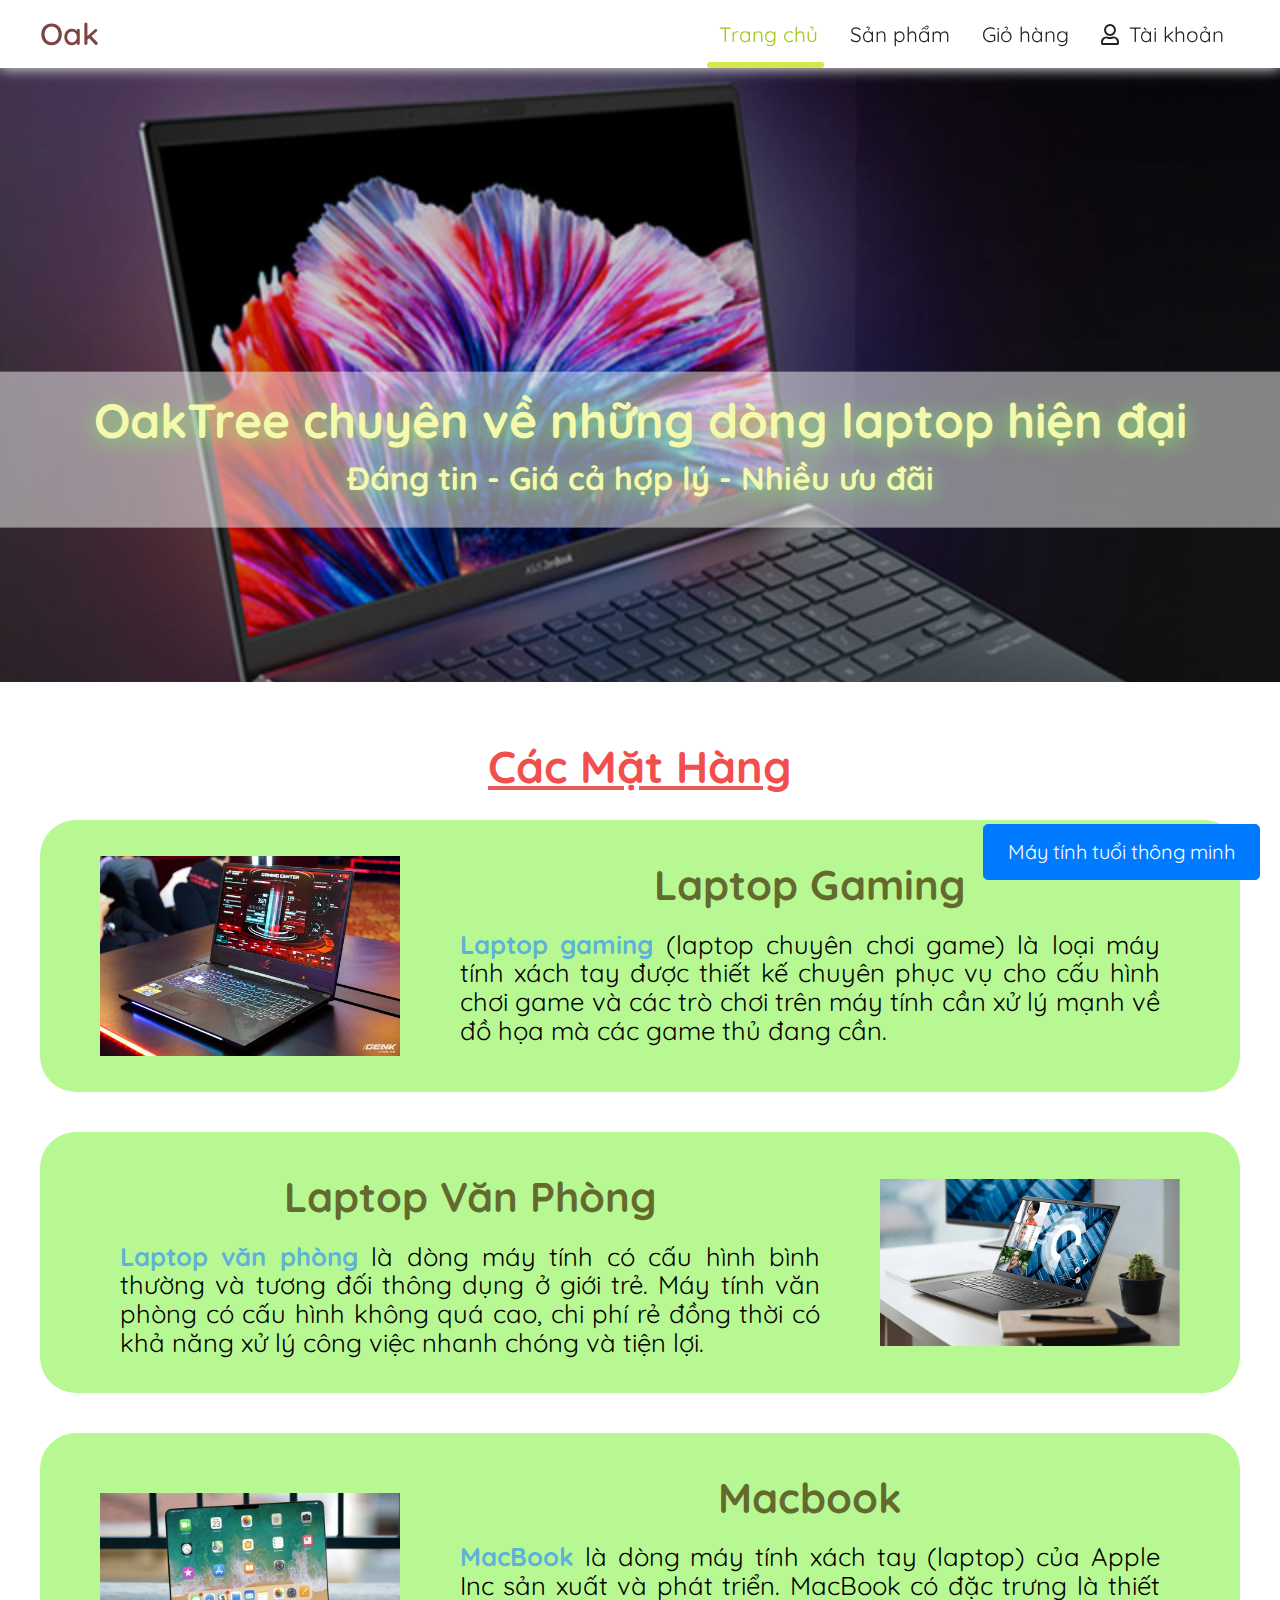
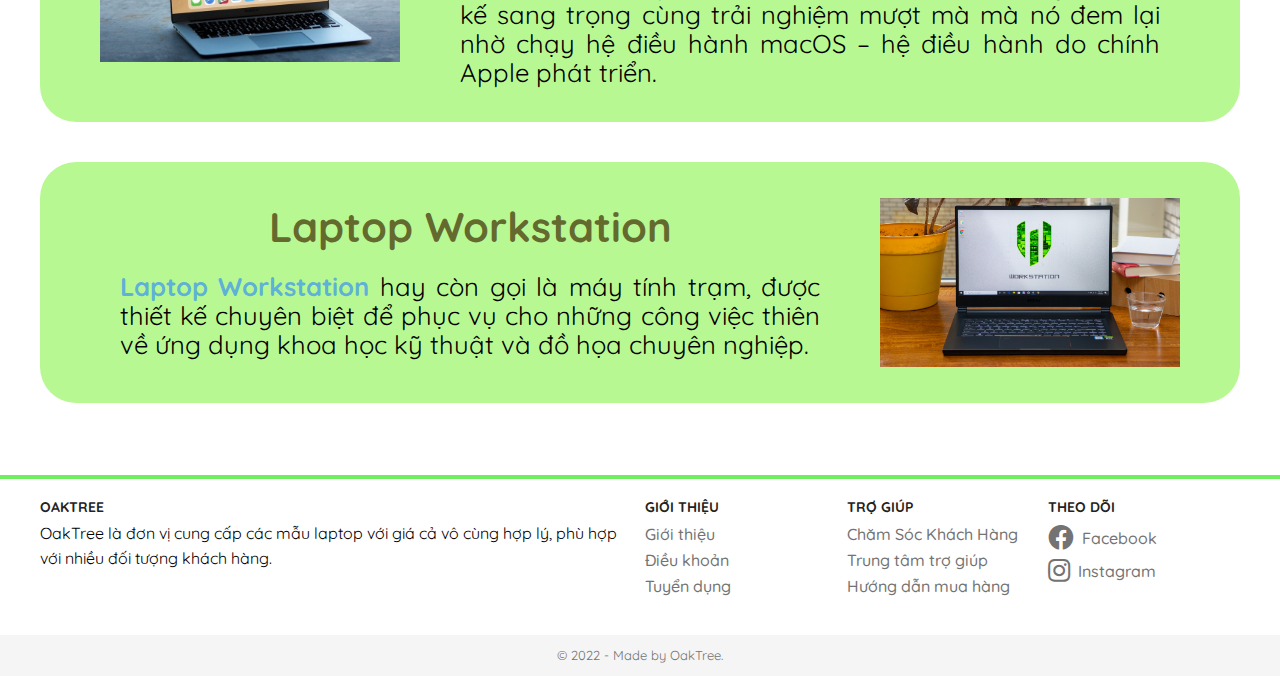
<file: index.html>
<!DOCTYPE html>
<html lang="en">

<head>
    <meta charset="UTF-8">
    <meta http-equiv="X-UA-Compatible" content="IE=edge">
    <meta http-equiv="Content-Type" content="text/html;charset=UTF-8">
    <meta name="viewport" content="width=device-width, initial-scale=1.0">
    <link rel="preconnect" href="https://fonts.googleapis.com">
    <link rel="preconnect" href="https://fonts.gstatic.com" crossorigin>
    <link href=" https://fonts.googleapis.com/css2?family=Quicksand:wght@300;400;500&display=swap" rel="stylesheet">
    <link rel="stylesheet" href="./core/font/fontawesome-free-5.15.4-web/css/all.min.css">
    <link rel="shortcut icon" href="./core/img/ShortCut_Icon.png">
    <!-- CSS Base -->
    <link rel="stylesheet" href="./core/css/Base.css"> <!-- CSS Base -->
    <link rel="stylesheet" href="./core/css/Grid.css"> <!-- Grid System -->
    <link rel="stylesheet" href="./core/css/Header.css">
    <link rel="stylesheet" href="./core/css/Introduce.css">
    <link rel="stylesheet" href="./core/css/Product.css">
    <link rel="stylesheet" href="./core/css/Cart.css">
    <link rel="stylesheet" href="./core/css/Responsive.css">
    <link rel="stylesheet" href="./core/css/LoginRegister.css">
    <link rel="stylesheet" href="./core/css/Footer.css">
    <link rel="stylesheet" href="./core/css/Toast.css">
    <link rel="stylesheet" href="./core/css/DetailProduct.css">

    <script src="./core/scripts/LocalStorage.js"></script> <!-- Tạo LocalStorage cho Web -->
    <title>OakTree</title>

    <style>
        .fixed-button {
            position: fixed;
            bottom: 20px;
            right: 20px;
            z-index: 1000;

            /* Thiết lập các thuộc tính CSS tương ứng */
            display: inline-block;
            font-weight: 400;
            text-align: center;
            white-space: nowrap;
            vertical-align: middle;
            user-select: none;
            border: 1px solid transparent;
            padding: 0.5rem 1rem;
            font-size: 1rem;
            line-height: 1.5;
            border-radius: 0.25rem;
            transition: color 0.15s ease-in-out, background-color 0.15s ease-in-out, border-color 0.15s ease-in-out, box-shadow 0.15s ease-in-out;

            /* Màu chữ và nền */
            color: #fff;
            background-color: #007bff;
            border-color: #007bff;

            padding: 0.75rem 1.5rem;
            font-size: 1.25rem;
            line-height: 1.5;
            border-radius: 0.3rem;

            color: #fff;
            background-color: #007bff;
            border-color: #007bff;
        }

        .fixed-button:hover {
            color: #fff;
            background-color: #0056b3;
            border-color: #0056b3;
        }
    </style>
</head>

<body>
    <a href="maytinh.html" target="_blank">
        <button class="btn btn-lg btn-primary fixed-button">Máy tính tuổi thông minh</button>
    </a>
    <div class="main_body">
        <!-- toast message  -->
        <div id="toast"></div>

        <!-- Phần Header -->
        <div class="header js-OpenHeaderForMobile">
            <div class="grid wide">
                <div class="header-content">
                    <div class="header-logo">
                        <a href="#" class="header-logo--link">Oak</a>
                    </div>
                    <div class="header-navbar--list">
                        <div class="header-navbar--item js-TabHeader headerActive">Trang chủ</div>
                        <div class="header-navbar--item js-TabHeader">Sản phẩm</div>
                        <div class="header-navbar--item js-TabHeader">Giỏ hàng</div>
                        <div class="header-navbar--item js-HandlerLR is-relatived">
                            <i class="header-user--icon far fa-user"></i>
                            Tài khoản
                        </div>
                        <div class="line"></div>
                    </div>
                    <div class="header-mobile--btn js-mobile-bars">
                        <i class="fas fa-bars"></i>
                    </div>
                </div>
            </div>
        </div>

        <!-- Phần Container -->
        <div class="container">
            <!-- phần giới thiệu sản phẩm (Trang chủ)  -->
            <div class="container-Introduce js-Container headerActive">
                <div class="Introduce-slider">
                </div>
                <div class="introduce-content">
                    <h2 class="introduce-title1">OakTree chuyên về những dòng laptop hiện đại</h2>
                    <h5 class="introduce-title2 ">Đáng tin - Giá cả hợp lý - Nhiều ưu đãi</h5>
                </div>
                <div class="product-introduces">
                    <div class="grid wide">
                        <div class="product-introduces--title">
                            Các Mặt Hàng
                        </div>

                        <div class="product-introduce">
                            <img class="product-introduce-image" src="./core/img/introduce/LapGaming.jpg" />
                            <div class="product-introduce-content">
                                <p class="product-introduce--content-title">Laptop Gaming</p>
                                <p class="product-introduce--content-contents">
                                    <strong>Laptop gaming</strong> (laptop chuyên chơi game) là loại máy tính
                                    xách tay được thiết kế chuyên phục vụ cho cấu hình chơi game
                                    và các trò chơi trên máy tính cần xử lý mạnh về đồ họa mà
                                    các game thủ đang cần.
                                </p>
                            </div>
                        </div>

                        <div class="product-introduce">
                            <div class="product-introduce-content">
                                <p class="product-introduce--content-title">Laptop Văn Phòng</p>
                                <p class="product-introduce--content-contents">
                                    <strong>Laptop văn phòng</strong> là dòng máy tính có cấu hình bình
                                    thường và tương đối thông dụng ở giới trẻ. Máy tính văn phòng có cấu
                                    hình không quá cao, chi phí rẻ đồng thời có khả năng xử lý công
                                    việc nhanh chóng và tiện lợi.
                                </p>
                            </div>
                            <img class="product-introduce-image" src="./core/img/introduce/LapVanPhong.jpg" />
                        </div>


                        <div class="product-introduce">
                            <img class="product-introduce-image" src="./core/img/introduce/Macbook.jpg" />
                            <div class="product-introduce-content">
                                <p class="product-introduce--content-title">Macbook</p>
                                <p class="product-introduce--content-contents">
                                    <strong>MacBook</strong> là dòng máy tính xách tay (laptop) của
                                    Apple Inc sản xuất và phát triển. MacBook có đặc trưng là thiết
                                    kế sang trọng cùng trải nghiệm mượt mà mà nó đem lại nhờ chạy hệ
                                    điều hành macOS – hệ điều hành do chính Apple phát triển.
                                </p>
                            </div>
                        </div>
                        <div class="product-introduce">
                            <div class="product-introduce-content">
                                <p class="product-introduce--content-title">Laptop Workstation</p>
                                <p class="product-introduce--content-contents">
                                    <strong>Laptop Workstation</strong> hay còn gọi là máy tính trạm,
                                    được thiết kế chuyên biệt để phục vụ cho những công việc thiên
                                    về ứng dụng khoa học kỹ thuật và đồ họa chuyên nghiệp.
                                </p>
                            </div>
                            <img class="product-introduce-image" src="./core/img/introduce/LapWorkstation.jpg" />
                        </div>
                    </div>
                </div>

            </div>

            <!-- phần bán sản phẩm (Sản Phẩm)  -->
            <div class="container-Product js-Container">
                <div class="grid wide">
                    <div class="row sm-gutter">
                        <div class="col l-2 m-0 c-0">
                            <div class="category">
                                <h3 class="category-header">Tìm kiếm</h3>
                                <form class="category-search" method="get" onsubmit="return false">
                                    <input type="text" class="category-search--input" placeholder="Tìm kiếm">
                                    <button id="search-btn" type="button" class="category-search--btn" maxlength="40">
                                        <i class="fas fa-search"></i>
                                    </button>
                                </form>
                            </div>
                            <div class="category">
                                <h3 class="category-header">Danh Mục</h3>
                                <ul class="category-list"></ul>
                            </div>
                        </div>

                        <div class="col l-10 m-12 c-12">
                            <!-- search mobile -->
                            <form class="mobile-search" method="get" onsubmit="return false">
                                <input type="text" class="mobile-search--input" placeholder="Tìm kiếm">
                                <button id="search-btn--mobile" type="button" class="mobile-search--btn" maxlength="40">
                                    <i class="fas fa-search"></i>
                                </button>
                            </form>

                            <!-- category mobile -->
                            <div class="mobile-category">
                                <ul class="mobile-category-list"></ul>
                            </div>

                            <!-- show Product -->
                            <div id="show-Product" class="main-product">
                                <div id="js-product-list" class="row sm-gutter"></div>
                                <ul id="page-num" class="pagination home-product__pagination"></ul>
                            </div>
                        </div>
                    </div>
                </div>

            </div>

            <!-- Phần giỏ hàng (Giỏ hàng)  -->
            <div class="container-Cart js-Container">
                <div class="grid wide">
                    <div class="row sm-gutter">
                        <div class="cart">
                            <!-- Khi không có sản phẩm hoặc chưa add sản phẩm -->
                            <img class="no-cart" src="./core/img/empty-cart.png" alt="">
                            <!-- Sau khi đăng nhập và mua hàng thì tự động Inner đè lên Form  -->
                        </div>
                        <div class="cartPayment"></div>
                    </div>
                </div>
            </div>

        </div>
        <!-- Phần Footer -->
        <div class="footer">
            <div class="grid wide">
                <div class="row sm-gutter">
                    <div class="col l-6 m-8 c-12">
                        <h3 class="footer__heading">OakTree</h3>
                        <p class="footer__content">OakTree là đơn vị cung cấp các mẫu laptop với giá cả vô cùng hợp lý,
                            phù hợp với nhiều đối tượng khách hàng.</p>
                    </div>
                    <div class="col l-2 m-6 c-6">
                        <h3 class="footer__heading">Giới thiệu</h3>
                        <ul class="footer-list">
                            <li class="footer__list-item">
                                <a href="#" class="footer-item_link">Giới thiệu</a>
                            </li>
                            <li class="footer__list-item">
                                <a href="#" class="footer-item_link">Điều khoản</a>
                            </li>
                            <li class="footer__list-item">
                                <a href="#" class="footer-item_link">Tuyển dụng</a>
                            </li>
                        </ul>
                    </div>

                    <div class="col l-2 m-4 c-6">
                        <h3 class="footer__heading">Trợ giúp</h3>
                        <ul class="footer-list">
                            <li class="footer__list-item">
                                <a href="#" class="footer-item_link">Chăm Sóc Khách Hàng</a>
                            </li>
                            <li class="footer__list-item">
                                <a href="#" class="footer-item_link">Trung tâm trợ giúp</a>
                            </li>
                            <li class="footer__list-item">
                                <a href="#" class="footer-item_link">Hướng dẫn mua hàng </a>
                            </li>
                        </ul>
                    </div>

                    <div class="col l-2 m-6 c-12">
                        <h3 class="footer__heading">Theo dõi</h3>
                        <ul class="footer-list-icon">
                            <li class="footer__list-item">
                                <a href="#" class="footer-item_link"><i class="footer-item_icon fab fa-facebook"></i>
                                    Facebook
                                </a>
                            </li>
                            <li class="footer__list-item">
                                <a href="#" class="footer-item_link"><i class="footer-item_icon fab fa-instagram"></i>
                                    Instagram
                                </a>
                            </li>
                        </ul>
                    </div>
                </div>
            </div>
            <div class="footer__bottom">
                <p class="footer__text">© 2022 - Made by OakTree.</p>
            </div>
        </div>
    </div>

    <!-- Form đăng kí - đăng nhập -->
    <div id="LR-form" class="LR-wrap">
        <div class="LR-main">
            <!-- close btn -->
            <div class="reg-btn__close js-close-btn">
                <i class="fas fa-times"></i>
            </div>

            <!-- header-select Login or Register  -->
            <div class="LR-header">
                <div class="LR-header--item isActive isHoverBG">Đăng nhập</div>
                <div class="LR-header--item">Đăng kí</div>
                <div class="line"></div>
            </div>
            <div class="LR-container">
                <!-- Login  -->
                <form id="login" class="LR-container--item isActive" method="get">
                    <div class="LR-body">
                        <div class="login-group">
                            <input id="js-LG_account" type="text" class="input-field" placeholder="Tên Đăng Nhập"
                                maxlength="24" required>
                            <input id="js-LG_password" type="password" class="input-field" placeholder="Mật khẩu"
                                maxlength="12" required>
                            <div class="checkbox-form">
                                <input type="checkbox" class="check-box"><span>Ghi nhớ mật khẩu</span>
                            </div>
                            <button id="js-btn-login" type="button" class="sumbit-btn">Đăng Nhập</button>
                        </div>
                    </div>
                    <div class="LR-footer">
                        <div class="border-div">
                            <div class="border-line"></div>
                            <div class="border-name">Hoặc</div>
                            <div class="border-line"></div>
                        </div>

                        <ul class="supLogin-list">
                            <li class="supLogin--item">
                                <a class="supLogin--item-link" href="">
                                    <i class="supLogin--icon fab fa-facebook"></i>
                                    Facebook
                                </a>
                            </li>
                            <li class="supLogin--item">
                                <a class="supLogin--item-link" href="">
                                    <i class="supLogin--icon fab fa-google"></i>
                                    Google
                                </a>
                            </li>
                        </ul>
                    </div>
                </form>

                <!-- Register -->
                <form id="register" class="LR-container--item" method="get">
                    <div class="LR-body">
                        <div class="login-group">
                            <input id="js-RG_gmail" type="email" class="input-field" placeholder="Nhập vào gmail"
                                required>
                            <input id="js-RG_account" type="text" class="input-field" placeholder="Tên đăng nhập"
                                maxlength="24" required>
                            <input id="js-RG_password" type="password" class="input-field" placeholder="Nhập mật khẩu"
                                maxlength="12" required>
                            <input id="js-RG_RePassword" type="password" class="input-field"
                                placeholder="Nhập lại mật khẩu" maxlength="12" required>
                            <div class="checkbox-form">
                                <input id="js-RG_radio" type="checkbox" class="check-box"><span>Tôi đã đồng ý với
                                    <a href="#">điều khoản</a> và <a href="#">dịch vụ</a>.</span>
                            </div>
                            <button id="js-btn-register" type="button" class="sumbit-btn">Đăng Kí</button>
                        </div>
                    </div>
                </form>

            </div>
        </div>
    </div>



    <!-- form chi tiết sản phẩm  -->
    <div class="DetailProduct_Wrap">
        <div class="Detail_Product_main">
            <div class="Detail_Product_header">Thông tin sản phẩm</div>
            <div class="deltail-btn__close js-D-close-btn">
                <i class="fas fa-times"></i>
            </div>
            <div class="Detail_Product_main_form"></div>
        </div>
    </div>


    <script src="./core/scripts/EventHandler.js"></script>
    <script src="./core/scripts/Products.js"></script>
    <script src="./core/scripts/Cart.js"></script>
    <script src="./core/scripts/LoginRegister.js"></script>
</body>

</html>
</file>
<file: core/css/Base.css>
* {
    padding: 0;
    margin: 0;
    box-sizing: border-box;
}

html {
    scroll-behavior: smooth;
    line-height: 1.15;
    -webkit-text-size-adjust: 100%;
}

body {
    margin: 0;
    font-size: 62.5%; /* 1rem = 10px */
    line-height: 1.6rem;
    box-sizing: border-box;
    font-family: "Quicksand", sans-serif;
    background-color: rgba(169, 82, 82, 0);
}

:root {
    /* color css  */
    --text-color: #222; 
    --primary-color: #d7e64d;
    
    /* height css  */
    --heade-height: 68px;
}

/* Customize website's scrollbar like Mac OS
Not supports in Firefox and IE */

/* total width */
*::-webkit-scrollbar {
    background-color: #fff;
    width: 16px;
}

/* background of the scrollbar except button or resizer */
*::-webkit-scrollbar-track {
    background-color: #fff;
}

/* scrollbar itself */
*::-webkit-scrollbar-thumb {
    background-color: #babac0;
    border-radius: 16px;
    border: 4px solid #fff;
}

*::-webkit-scrollbar-thumb:hover {
    background-color: #a0a0a5;
    border: 4px solid #f4f4f4
}

/* set button(top and bottom of the scrollbar) */
*::-webkit-scrollbar-button {
    display: none;
}

table,
th,
td {
    border-top: 1px solid #ccc;
    border-bottom: 1px solid #ccc;
    font-size: 1.6rem;
    line-height: 1.6;
    padding: 8px 4px;
}

table {
    border-collapse: collapse;
}

.is-Logout {
    opacity: 1 !important;
    pointer-events: initial !important;
    transform: translate(25%, 0) !important;
}

.is-relatived {
    position: relative;
}

.is-absoluted {
    position: absolute;
}

.removePageNum {
    display: none;
}

.isActive {
    pointer-events: none;
    display: block !important;
    opacity: 1 !important;
    animation: LR_Change ease-in-out 0.4s;
}

.isOpenLR,
.isOpenAP,
.isOpenDP {
    display: flex !important;
    opacity: 1 !important;
}

.isHoverBG {
    background-color: rgb(246, 246, 246);
}

/* container  */
.container {
    margin-top: var(--heade-height);
    min-height: 70vh;
}

.container-Introduce,
.container-Product,
.container-Cart {
    display: none;
    margin: 0 auto;
}

/* normalize.css v8.0.1 */
main {
    display: block;
}

h1 {
    font-size: 2em;
    margin: 0.67em 0;
}

a {
    background-color: transparent;
}

abbr[title] {
    border-bottom: none;
    text-decoration: underline;
    text-decoration: underline dotted;
}

b,
strong {
    font-weight: bolder;
    color: rgba(61, 150, 240, 0.741);
}

code,
kbd,
samp {
    font-family: monospace, monospace;
    font-size: 1em;
}

small {
    font-size: 80%;
}

sub,
sup {
    font-size: 75%;
    line-height: 0;
    position: relative;
    vertical-align: baseline;
}

sub {
    bottom: -0.25em;
}

sup {
    top: -0.5em;
}


img {
    border-style: none;
}

button,
input,
optgroup,
select,
textarea {
    font-family: inherit;
    font-size: 100%;
    line-height: 1.15;
    margin: 0;
}

button,
input {
    overflow: visible;
}

button,
select {
    text-transform: none;
}

button,
[type="button"],
[type="reset"],
[type="submit"] {
    -webkit-appearance: button;
}

button::-moz-focus-inner,
[type="button"]::-moz-focus-inner,
[type="reset"]::-moz-focus-inner,
[type="submit"]::-moz-focus-inner {
    border-style: none;
    padding: 0;
}

button:-moz-focusring,
[type="button"]:-moz-focusring,
[type="reset"]:-moz-focusring,
[type="submit"]:-moz-focusring {
    outline: 1px dotted ButtonText;
}

fieldset {
    padding: 0.35em 0.75em 0.625em;
}

legend {
    box-sizing: border-box;
    color: inherit;
    display: table;
    max-width: 100%;
    padding: 0;
    white-space: normal;
}


progress {
    vertical-align: baseline;
}

textarea {
    overflow: auto;
}

[type="checkbox"],
[type="radio"] {
    box-sizing: border-box;
    padding: 0;
}

[type="number"]::-webkit-inner-spin-button,
[type="number"]::-webkit-outer-spin-button {
    height: auto;
}

[type="search"] {
    -webkit-appearance: textfield;
    outline-offset: -2px;
}

[type="search"]::-webkit-search-decoration {
    -webkit-appearance: none;
}

::-webkit-file-upload-button {
    -webkit-appearance: button;
    font: inherit;
}

details {
    display: block;
}

summary {
    display: list-item;
}

template {
    display: none;
}

[hidden] {
    display: none;
}
</file>
<file: core/css/Grid.css>
/* Default Value */
.grid {
    display: block;
    width: 100%;
    padding: 0;
}

.grid.wide {
    max-width: 1200px;
    margin: 0 auto;
}

.row {
    display: flex;
    flex-wrap: wrap;
    margin-left: -4px;
    margin-right: -4px;
}

.col {
    padding-left: 4px;
    padding-right: 4px;
}

/* dùng class này nếu muốn giữa 2 col ko có khoảng c */
.row.no-gutters {
    margin-left: 0;
    margin-right: 0;
}

.row.no-gutters .col {
    padding-left: 0;
    padding-right: 0;
}

/* Collum */
/* c là class dùng cho mobile */
/* m là class dùng cho table  */
/* l là class dùng cho PC */

/* Mobile Grid */
.c-0 {
    display: none;
}

.c-1 {
    --width: calc((100% / 12) * 1);
    flex: 0 0 var(--width);
    max-width: var(--width);
}

.c-2 {
    --width: calc((100% / 12) * 2);
    flex: 0 0 var(--width);
    max-width: var(--width);
}

.c-3 {
    --width: calc((100% / 12) * 3);
    flex: 0 0 var(--width);
    max-width: var(--width);
}

.c-4 {
    --width: calc((100% / 12) * 4);
    flex: 0 0 var(--width);
    max-width: var(--width);
}

.c-5 {
    --width: calc((100% / 12) * 5);
    flex: 0 0 var(--width);
    max-width: var(--width);
}

.c-6 {
    --width: calc((100% / 12) * 6);
    flex: 0 0 var(--width);
    max-width: var(--width);
}

.c-7 {
    --width: calc((100% / 12) * 7);
    flex: 0 0 var(--width);
    max-width: var(--width);
}

.c-8 {
    --width: calc((100% / 12) * 8);
    flex: 0 0 var(--width);
    max-width: var(--width);
}

.c-9 {
    --width: calc((100% / 12) * 9);
    flex: 0 0 var(--width);
    max-width: var(--width);
}

.c-10 {
    --width: calc((100% / 12) * 10);
    flex: 0 0 var(--width);
    max-width: var(--width);
}

.c-11 {
    --width: calc((100% / 12) * 11);
    flex: 0 0 var(--width);
    max-width: var(--width);
}

.c-12 {
    --width: calc((100% / 12) * 12);
    flex: 0 0 var(--width);
    max-width: var(--width);
}

/* offset option  */
.c-o-1 {
    --width: calc((100% / 12) * 1);
    margin-left: var(--width);
}

.c-o-2 {
    --width: calc((100% / 12) * 2);
    margin-left: var(--width);
}

.c-o-3 {
    --width: calc((100% / 12) * 3);
    margin-left: var(--width);
}

.c-o-4 {
    --width: calc((100% / 12) * 4);
    margin-left: var(--width);
}

.c-o-5 {
    --width: calc((100% / 12) * 5);
    margin-left: var(--width);
}

.c-o-6 {
    --width: calc((100% / 12) * 6);
    margin-left: var(--width);
}

.c-o-7 {
    --width: calc((100% / 12) * 7);
    margin-left: var(--width);
}

.c-o-8 {
    --width: calc((100% / 12) * 8);
    margin-left: var(--width);
}

.c-o-9 {
    --width: calc((100% / 12) * 9);
    margin-left: var(--width);
}

.c-o-10 {
    --width: calc((100% / 12) * 10);
    margin-left: var(--width);
}

.c-o-11 {
    --width: calc((100% / 12) * 11);
    margin-left: var(--width);
}

/* Tablet Grid */
@media (min-width: 740px) {
    .row {
        margin-left: -8px;
        margin-right: -8px;
    }

    .col {
        padding-left: 8px;
        padding-right: 8px;
    }

    .m-0 {
        display: none;
    }

    .m-1 {
        --width: calc((100% / 12) * 1);
        flex: 0 0 var(--width);
        max-width: var(--width);
        display: block;
    }

    .m-2 {
        --width: calc((100% / 12) * 2);
        flex: 0 0 var(--width);
        max-width: var(--width);
        display: block;
    }

    .m-3 {
        --width: calc((100% / 12) * 3);
        flex: 0 0 var(--width);
        max-width: var(--width);
        display: block;
    }

    .m-4 {
        --width: calc((100% / 12) * 4);
        flex: 0 0 var(--width);
        max-width: var(--width);
        display: block;
    }

    .m-5 {
        --width: calc((100% / 12) * 5);
        flex: 0 0 var(--width);
        max-width: var(--width);
        display: block;
    }

    .m-6 {
        --width: calc((100% / 12) * 6);
        flex: 0 0 var(--width);
        max-width: var(--width);
        display: block;
    }

    .m-7 {
        --width: calc((100% / 12) * 7);
        flex: 0 0 var(--width);
        max-width: var(--width);
        display: block;
    }

    .m-8 {
        --width: calc((100% / 12) * 8);
        flex: 0 0 var(--width);
        max-width: var(--width);
        display: block;
    }

    .m-9 {
        --width: calc((100% / 12) * 9);
        flex: 0 0 var(--width);
        max-width: var(--width);
        display: block;
    }

    .m-10 {
        --width: calc((100% / 12) * 10);
        flex: 0 0 var(--width);
        max-width: var(--width);
        display: block;
    }

    .m-11 {
        --width: calc((100% / 12) * 11);
        flex: 0 0 var(--width);
        max-width: var(--width);
        display: block;
    }

    .m-12 {
        --width: calc((100% / 12) * 12);
        flex: 0 0 var(--width);
        max-width: var(--width);
        display: block;
    }


    /* offset option  */
    .m-o-1 {
        --width: calc((100% / 12) * 1);
        margin-left: var(--width);
    }

    .m-o-2 {
        --width: calc((100% / 12) * 2);
        margin-left: var(--width);
    }

    .m-o-3 {
        --width: calc((100% / 12) * 3);
        margin-left: var(--width);
    }

    .m-o-4 {
        --width: calc((100% / 12) * 4);
        margin-left: var(--width);
    }

    .m-o-5 {
        --width: calc((100% / 12) * 5);
        margin-left: var(--width);
    }

    .m-o-6 {
        --width: calc((100% / 12) * 6);
        margin-left: var(--width);
    }

    .m-o-7 {
        --width: calc((100% / 12) * 7);
        margin-left: var(--width);
    }

    .m-o-8 {
        --width: calc((100% / 12) * 8);
        margin-left: var(--width);
    }

    .m-o-9 {
        --width: calc((100% / 12) * 9);
        margin-left: var(--width);
    }

    .m-o-10 {
        --width: calc((100% / 12) * 10);
        margin-left: var(--width);
    }

    .m-o-11 {
        --width: calc((100% / 12) * 11);
        margin-left: var(--width);
    }
}

/* PC */
@media (min-width: 1113px) {
    .row {
        margin-left: -12px;
        margin-right: -12px;
    }

    /* small gutter  */
    .row.sm-gutter {
        margin-left: -5px;
        margin-right: -5px;
    }

    .col {
        padding-left: 12px;
        padding-right: 12px;
    }

    .row.sm-gutter .col {
        padding-left: 5px;
        padding-right: 5px;
    }

    .l-0 {
        display: none;
    }

    .l-1 {
        --width: calc((100% / 12) * 1);
        flex: 0 0 var(--width);
        max-width: var(--width);
        display: block;
    }

    .l-2 {
        --width: calc((100% / 12) * 2);
        flex: 0 0 var(--width);
        max-width: var(--width);
        display: block;
    }

    .l-2-4 {
        --width: 20%;
        /* calc((100% / 12) * 2.4) */
        flex: 0 0 var(--width);
        max-width: var(--width);
        display: block;
    }

    .l-3 {
        --width: calc((100% / 12) * 3);
        flex: 0 0 25%;
        max-width: 25%;
        display: block;
    }

    .l-4 {
        --width: calc((100% / 12) * 4);
        flex: 0 0 var(--width);
        max-width: var(--width);
        display: block;
    }

    .l-5 {
        --width: calc((100% / 12) * 5);
        flex: 0 0 var(--width);
        max-width: var(--width);
        display: block;
    }

    .l-6 {
        --width: calc((100% / 12) * 6);
        flex: 0 0 var(--width);
        max-width: var(--width);
        display: block;
    }

    .l-7 {
        --width: calc((100% / 12) * 7);
        flex: 0 0 var(--width);
        max-width: var(--width);
        display: block;
    }

    .l-8 {
        --width: calc((100% / 12) * 8);
        flex: 0 0 var(--width);
        max-width: var(--width);
        display: block;
    }

    .l-9 {
        --width: calc((100% / 12) * 9);
        flex: 0 0 var(--width);
        max-width: var(--width);
        display: block;
    }

    .l-10 {
        --width: calc((100% / 12) * 10);
        flex: 0 0 var(--width);
        max-width: var(--width);
        display: block;
    }

    .l-11 {
        --width: calc((100% / 12) * 11);
        flex: 0 0 var(--width);
        max-width: var(--width);
        display: block;
    }

    .l-12 {
        --width: calc((100% / 12) * 12);
        flex: 0 0 var(--width);
        max-width: var(--width);
        display: block;
    }


    /* offset option  */

    .l-o-1 {
        --width: calc((100% / 12) * 1);
        margin-left: var(--width);
    }

    .l-o-2 {
        --width: calc((100% / 12) * 2);
        margin-left: var(--width);
    }

    .l-o-3 {
        --width: calc((100% / 12) * 3);
        margin-left: var(--width);
    }

    .l-o-4 {
        --width: calc((100% / 12) * 4);
        margin-left: var(--width);
    }

    .l-o-5 {
        --width: calc((100% / 12) * 5);
        margin-left: var(--width);
    }

    .l-o-6 {
        --width: calc((100% / 12) * 6);
        margin-left: var(--width);
    }

    .l-o-7 {
        --width: calc((100% / 12) * 7);
        margin-left: var(--width);
    }

    .l-o-8 {
        --width: calc((100% / 12) * 8);
        margin-left: var(--width);
    }

    .l-o-9 {
        --width: calc((100% / 12) * 9);
        margin-left: var(--width);
    }

    .l-o-10 {
        --width: calc((100% / 12) * 10);
        margin-left: var(--width);
    }

    .l-o-11 {
        --width: calc((100% / 12) * 11);
        margin-left: var(--width);
    }
}

/* PC low Res - PC High Res Grid*/
@media (min-width: 1024px) and (max-width: 1239px) {
    .wide {
        width: 984px;
    }

    .wide .row {
        margin-left: -12px;
        margin-right: -12px;
    }

    /* small gutter  */
    .wide .row.sm-gutter {
        margin-left: -5px;
        margin-right: -5px;
    }

    .wide .col {
        padding-left: 12px;
        padding-right: 12px;
    }

    .wide .row.sm-gutter .col {
        padding-left: 5px;
        padding-right: 5px;
    }

    .wide .l-0 {
        display: none;
    }

    .wide .l-1 {
        --width: calc((100% / 12) * 1);
        flex: 0 0 var(--width);
        max-width: var(--width);
        display: block;
    }

    .wide .l-2 {
        --width: calc((100% / 12) * 2);
        flex: 0 0 var(--width);
        max-width: var(--width);
        display: block;
    }

    .wide .l-2-4 {
        --width: 20%;
        /* calc((100% / 12) * 2.4) */
        flex: 0 0 var(--width);
        max-width: var(--width);
        display: block;
    }

    .wide .l-3 {
        --width: calc((100% / 12) * 3);
        flex: 0 0 var(--width);
        max-width: var(--width);
        display: block;
    }

    .wide .l-4 {
        --width: calc((100% / 12) * 4);
        flex: 0 0 var(--width);
        max-width: var(--width);
        display: block;
    }

    .wide .l-5 {
        --width: calc((100% / 12) * 5);
        flex: 0 0 var(--width);
        max-width: var(--width);
        display: block;
    }

    .wide .l-6 {
        --width: calc((100% / 12) * 6);
        flex: 0 0 var(--width);
        max-width: var(--width);
        display: block;
    }

    .wide .l-7 {
        --width: calc((100% / 12) * 7);
        flex: 0 0 var(--width);
        max-width: var(--width);
        display: block;
    }

    .wide .l-8 {
        --width: calc((100% / 12) * 8);
        flex: 0 0 var(--width);
        max-width: var(--width);
        display: block;
    }

    .wide .l-9 {
        --width: calc((100% / 12) * 9);
        flex: 0 0 var(--width);
        max-width: var(--width);
        display: block;
    }

    .wide .l-10 {
        --width: calc((100% / 12) * 10);
        flex: 0 0 var(--width);
        max-width: var(--width);
        display: block;
    }

    .wide .l-11 {
        --width: calc((100% / 12) * 11);
        flex: 0 0 var(--width);
        max-width: var(--width);
        display: block;
    }

    .wide .l-12 {
        --width: calc((100% / 12) * 12);
        flex: 0 0 var(--width);
        max-width: var(--width);
        display: block;
    }


    /* offset option  */

    .wide .l-o-1 {
        --width: calc((100% / 12) * 1);
        margin-left: var(--width);
    }

    .wide .l-o-2 {
        --width: calc((100% / 12) * 2);
        margin-left: var(--width);
    }

    .wide .l-o-3 {
        --width: calc((100% / 12) * 3);
        margin-left: var(--width);
    }

    .wide .l-o-4 {
        --width: calc((100% / 12) * 4);
        margin-left: var(--width);
    }

    .wide .l-o-5 {
        --width: calc((100% / 12) * 5);
        margin-left: var(--width);
    }

    .wide .l-o-6 {
        --width: calc((100% / 12) * 6);
        margin-left: var(--width);
    }

    .wide .l-o-7 {
        --width: calc((100% / 12) * 7);
        margin-left: var(--width);
    }

    .wide .l-o-8 {
        --width: calc((100% / 12) * 8);
        margin-left: var(--width);
    }

    .wide .l-o-9 {
        --width: calc((100% / 12) * 9);
        margin-left: var(--width);
    }

    .wide .l-o-10 {
        --width: calc((100% / 12) * 10);
        margin-left: var(--width);
    }

    .wide .l-o-11 {
        --width: calc((100% / 12) * 11);
        margin-left: var(--width);
    }
}

/* Tablet - PC low Res */
@media (min-width: 740px) and (max-width: 1023px) {
    .wide {
        width: 644px;
    }
}
</file>
<file: core/css/Header.css>
.header {
    background-color: #fff;
    position: fixed;
    top: 0;
    right: 0;
    left: 0;
    height: var(--heade-height);
    box-shadow: 0 2px 12px #ccc;
    z-index: 999;
}

.header-content {
    display: flex;
    justify-content: space-between;
    align-items: center;
}

.header-logo--link {
    display: block;
    font-size: 1.9rem;
    text-decoration: none;
    line-height: var(--heade-height);
    color: rgb(126, 67, 67);
    font-weight: 600;
}

.header-navbar--list {
    display: flex;
    position: relative;
}

.header-navbar--item {
    padding: 0 12px;
    margin: 0 4px;
    font-size: 1.3rem;
    font-weight: 400;
    color: var(--text-color);
    transition: all 0.3s;
    line-height: var(--heade-height);
}

.header-navbar--item:hover {
    color: #100cff;
    cursor: pointer;
}

.header-navbar--item:nth-child(4):hover {
    color: var(--text-color);
}

.header-navbar-logout {
    background-color: #928879;
    font-size: 1.2rem;
    font-weight: 500;
    line-height: 3rem;
    color: white;
    width: 120px;
    text-align: center;
    border-radius: 8px;
    top: 90%;
    right: 0;
    box-shadow: 0 4px 8px #8f8f8f;
    opacity: 0;
    pointer-events: none;
    transform: translate(25%, -10px);
    transition: all 0.3s;
}

.header-navbar-logout:hover {
    background-color: white;
    color: #ff1014;
}

.header-user--icon {
    font-size: 1.3rem;
    margin-right: 4px;
}

.header-navbar--list .line {
    position: absolute;
    left: 0;
    bottom: 0;
    width: 0;
    height: 6px;
    border-radius: 24px;
    background-color: var(--primary-color);
    transition: all 0.2s ease;
}

.js-TabHeader.headerActive {
    color: #a0c91b;
}

.js-Container.headerActive {
    display: block;
}

/* For mobile */
.header-mobile--btn {
    display: none;
    line-height: var(--heade-height);
    font-size: 2rem;
    padding: 0 28px;
    transition: all 0.1s;
    position: absolute;
    right: 0;
    top: 0;
}
</file>
<file: core/css/Introduce.css>
.Introduce-slider {
    background-image: url(../img/introduce/background.jpg);
    background-position: top center;
    background-repeat: no-repeat;
    background-size: cover;
    padding-top: 48%;
    filter: brightness(0.8);
}

.introduce-content {
    position: absolute;
    flex-direction: column;
    display: flex;
    text-align: center;
    left: 0;
    right: 0;
    transform: translateY(-200%);
    padding: 20px 0;
    background-color: rgb(247, 247, 247, 0.5);
}

.introduce-title1,
.introduce-title2 {
    color: rgb(244, 249, 171);
    font-weight: bold;
    text-shadow: 0px 4px 20px rgb(134, 231, 107);
    padding: 16px 0
}

.introduce-title1 {
    font-size: 3rem;
}

.introduce-title2 {
    font-size: 2rem;
}

.product-introduces {
    padding: 32px 20px;
}

.product-introduce {
    display: flex;
    justify-content: space-between;
    align-content: center;
    padding: 28px 40px;
    background-color: #83f24392;
    border-radius: 36px;
    margin-bottom: 40px;
}

.product-introduces--title {
    text-align: center;
    padding: 40px 0;
    font-size: 2.8rem;
    font-weight: 700;
    color: rgb(243, 78, 78);
    text-decoration: underline;
    text-decoration-color: rgb(233, 91, 91)    ;
}

.product-introduce-image {
    width: 340px;
    object-fit: contain;
    border: 2px gray;
    border-radius: 8px;
    padding: 8px 20px;
    transition: all 0.3s;
}

.product-introduce-image:hover {
    opacity: 0.8;
    transform: scale(1.05);
}

.product-introduce-content {
    padding: 8px 32px;
}

.product-introduce--content-title {
    font-size: 2.6rem;
    font-weight: bold;
    text-align: center;
    padding: 1rem 0;
    color: rgba(63, 41, 1, 0.694);
}

.product-introduce--content-contents {
    font-size: 1.6rem;
    font-weight: 400;
    text-align: justify;
    padding: 16px 8px 0;
    line-height: 1.8rem;
}
</file>
<file: core/css/Product.css>
.catagory-Active {
    color: #b5364dfb !important;
}

.container-Product {
    padding-top: 32px;
}

.category {
    padding: 6px;
    margin-bottom: 16px;
    border-radius: 8px;
    background-color: #83ec38ed;
    box-shadow: 0 2px 4px 0 rgb(156 156 156);
}

.category-header {
    display: flex;
    align-items: center;
    text-transform: uppercase;
    color: #4369e8fb;
    padding: 12px 12px 0;
    margin-bottom: 6px;
    font-size: 1.4rem;
    font-weight: 600;
    text-decoration: underline;
}

.category-search {
    display: flex;
    align-content: center;
    justify-content: center;
    padding: 4px 6px;
}

.category-search--input {
    width: 100%;
    padding: 4px 8px;
    border: 1px solid #ccc;
    border-radius: 4px;
    font-size: 16px;
}

.category-search--input:focus {
    outline: 0;
}

.category-search--btn {
    background-color: transparent;
    border: none;
    font-size: 20px;
    padding: 0 8px;
    opacity: 0.5;
    transition: all 0.3s;
}

.category-search--btn:hover {
    opacity: 1;
    cursor: pointer;
}

.category-list {
    list-style: none;
}

.category-list--item {
    padding-top: 4px;
}

.category-list--item-link {
    display: block;
    position: relative;
    color: var(--text-color);
    text-decoration: none;
    font-size: 1.2rem;
    padding: 6px 16px;
    margin: 2px 0;
    font-weight: 500;
    transition: all 0.2s;
}

.category-list--item-link:hover {
    color: #b5364dfb;
}

/* Mobile Category  */
.mobile-category {
    padding: 0 4px;
    display: none;
}

.mobile-category-list {
    display: flex;
    list-style: none;
    padding: 0;
    margin: 0;
    max-width: 100%;
    overflow-x: auto;
}

.mobile-category-list::-webkit-scrollbar {
    display: none;
}

.mobile-category__item {
    flex-shrink: 0;
    margin: 0 4px;
}

.mobile-category__item:nth-of-type(3n) .mobile-category__link {
    background-color: #a53333dd;
}

.mobile-category__item:nth-of-type(3n + 1) .mobile-category__link {
    background-color: #626322;
}

.mobile-category__item:nth-of-type(3n + 2) .mobile-category__link {
    background-color: #55ab2a;
}

.mobile-category__link {
    text-decoration: none;
    color: #f5f4f4fb;
    font-size: 1.1rem;
    overflow: hidden;
    text-align: center;
    border-radius: 4px;
    font-weight: 500;
    padding: 2px 0;
    line-height: 1.4rem;
    max-width: 100px;
    display: block;
    user-select: none;
    display: -webkit-box;
    -webkit-box-orient: vertical;
    -webkit-line-clamp: 2;
    -webkit-user-select: none;
    -webkit-tap-highlight-color: transparent;
}

.mobile-category__link:hover {
    opacity: 0.8;
}

/* Mobile Search */
.mobile-search {
    display: none;
    align-content: center;
    justify-content: center;
    padding: 0 16px;
    margin-bottom: 12px;
}

.mobile-search--input {
    width: 100%;
    padding: 6px;
    border: 1px solid #ccc;
    border-radius: 4px;
    font-size: 16px;
}

.mobile-search--btn{
    padding: 4px 16px;
    font-size: 1.2rem;
    margin-left: 4px;
    border-radius: 4px;
    border: 1px solid rgb(126, 126, 126);
    background-color: #83f04c;
    color: white;
}

.mobile-search--btn:checked {

}
/* product */
.main-product {}

.product-item {
    display: flex;
    flex-direction: column;
    justify-content: space-between;
    align-content: center;
    background-image: linear-gradient(360deg, #ffdebc 0%, #ffffff 45%);
    margin-bottom: 12px;
    height: 420px;
    padding: 8px 6px;
    border-radius: 8px;
    box-shadow: 0 2px 6px 0 rgb(156 156 156);
}

.product-item--img {
    width: 100%;
    object-fit: contain;
}

.product-item-main {
    display: flex;
    flex-direction: column;
    align-content: center;
    justify-content: center;
    padding: 0 8px;
}

.product-item--name {
    font-size: 16px;
    margin: 8px 0 4px;
    overflow: hidden;
    display: block;
    display: -webkit-box;
    -webkit-box-orient: vertical;
    -webkit-line-clamp: 2;
}

.product-item--price_type {
    font-size: 15px;
    margin: 4px 0 ;
    display: flex;
    justify-content: space-between;
    align-content: center;
}

.product-item--price {
    font-size: 1.3rem;
}

.product-item--type {
    font-size: 1rem;
    color: #666;
}

.js-product {
    background-color: #6f3f07ea;
    font-size: 1.2rem;
    font-weight: 500;
    line-height: 2.2rem;
    color: white;
    right: 0;
    top: 0;
    text-align: center;
    border: none;
    border-radius: 8px;
    transition: all 0.2s;
}

.js-product:hover {
    cursor: pointer;
    background-color: white;
    color: #6f3f07ea;
}

.js-product-detail {
    background-color: #7ff351;
    font-size: 1.2rem;
    font-weight: 500;
    line-height: 2.2rem;
    color: white;
    right: 0;
    top: 0;
    text-align: center;
    border: none;
    border-radius: 8px;
    transition: all 0.2s;
    margin-bottom: 4px;
}

.js-product-detail:hover {
    cursor: pointer;
    background-color: white;
    color: #7ff351;
}

#js-product-list {
    padding: 0 12px;
}

/* pagination  */
.paginationActive {
    background-color: #8cf151 !important;
    color: white !important;
}

.pagination {
    display: flex;
    align-items: center;
    justify-content: center;
    list-style: none;
}

.home-product__pagination {
    left: 0;
    bottom: 0;
    right: 0;
    padding-left: 0;
    margin-top: 48px;
    margin-bottom: 32px;
    padding-left: 0;
}

.pagination-item {
    margin: 0 16px;
}

.pagination-item--link {
    --height: 30px;
    display: block;
    text-decoration: none;
    line-height: var(--height);
    text-align: center;
    font-size: 1.8rem;
    font-weight: 500;
    color: #a1a1a1;
    min-width: 40px;
    height: var(--height);
    border-radius: 4px;
    transition: all 0.2s;
}

.pagination-item--link:hover {
    color: #2bc106;
}
</file>
<file: core/css/Cart.css>
.cart,
.cartPayment {
    width: 100%;
    padding: 4px 60px;
    border-radius: 8px;
}

.cartPayment {
    margin-bottom: 40px;
}

.no-cart {
    width: 100%;
    object-fit: contain;
}

.container__cart-title {
    font-size: 2.3rem;
    line-height: initial;
    text-align: center;
    padding: 16px 0px;
    font-weight: 600;
}

.container__cart-wrap {
    background-color: #6dae5f;
    box-shadow: 0 8px 12px rgb(141, 230, 111);
    padding: 12px 16px;
    border-radius: 12px;
}

.container__Mycart-wrap {
    background-color: #6dae5f;
    box-shadow: 0 8px 12px rgb(141, 230, 111);
    padding: 12px 16px;
    border-radius: 12px;
}


.container__cart-listItem {
    height: 65vh;
    position: relative;
    overflow-y: auto;
    list-style: none;
}



.container__Mycart-listItem {
    height: 45vh;
    position: relative;
    overflow-y: auto;
    list-style: none;
}


.container_Mycart-Temp {
    text-align: center;
    font-size: 2.4rem;
    font-weight: 600;
    color: #000000;
    position: absolute;
    top: 50%;
    right: 0;
    left: 0;
    bottom: 0;
}

.container_Mycart-Temp > p {
    padding: 8px 0;
}

.container__cart-Item {
    display: flex;
    align-items: center;
    background-color: white;
    border-radius: 8px;
    margin: 12px 0;
    padding: 12px;
    box-shadow: 0 4px 8px #ccc;
}

.container__cart-img {
    width: 80px;
    object-fit: contain;
    margin: 12px;
    border: 1px solid #E8E8E8;
}

.container__cart-Item-Info {
    width: 100%;
    margin-right: 12px;
}

.container__cart-Item-head {
    display: flex;
    align-items: center;
    justify-content: space-between;
    margin: 12px 0;
}

.container__cart-Item-name {
    font-size: 1.7rem;
    font-weight: 500;
    line-height: 2rem;
    max-height: 4rem;
    padding-right: 16px;
    overflow: hidden;
    color: var(--text-color);
    text-align: left;
    display: -webkit-box;
    -webkit-box-orient: vertical;
    -webkit-lime-clamp: 2;
}

.container__cart-Item-price {
    font-size: 1.4rem;
    font-weight: 400;
}

.container__cart-Item-mutiply {
    font-size: 1rem;
    margin: 0 4px;
    color: #757575;
}

.container__cart-Item-body {
    display: flex;
    justify-content: space-between;
    margin-top: 4px;
}

.container__cart-Item-desciption {
    color: #757575;
    font-size: 1.4rem;
    font-weight: 400;
}

.container__cart-Item-remove {
    color: white;
    background-color: var(--primary-color);
    font-size: 1.4rem;
    font-weight: 500;
    cursor: pointer;
    padding: 12px;
    border-radius: 12px;
    transition: all 0.2s;
    box-shadow: 0 4px 8px #8f8f8f;
}

.container__cart-Item-remove:hover {
    color: var(--primary-color);
    background-color: white;
}

.btn-cart {
    display: flex;
    justify-content: flex-end;
    align-content: center;
    margin-top: 16px;
    margin-right: 20px;
}

.btn-Product {
    background-color: #b9ea8ce8;
    font-size: 1.2rem;
    font-weight: 500;
    line-height: 3rem;
    color: white;
    right: 0;
    top: 0;
    text-align: center;
    border-radius: 8px;
    box-shadow: 0 4px 8px #8f8f8f;
    transition: all 0.2s;
    padding: 0 4px;
}

.btn-Product:hover {
    cursor: pointer;
    background-color: white;
    color: #7fec71;
}


#listProduct {
    width: 100%;
    font-size: 1.6rem;
    text-align: center;
    background: #6f3f07ea;
    border-radius: 12px;
    font-weight: 500;
    color: #eff4ef;
}

.delete {
    width: 45px;
    height: 45px;
    border-radius: 8px;
    cursor: pointer;
    color: #424242;
    transition: all 0.15s;
    margin: 4px 0;
    border: none;
}

.delete:hover {
    background-color: rgb(90, 90, 90);
    color: white;
}

td {
    padding: 12px;
}
</file>
<file: core/css/Responsive.css>
/* Mobile & Tablet */
@media (max-width: 1023px) {
    .main_body {
        overflow-x: hidden;
    }

    /* introduct */
    .introduce-content {
        display: none;
    }

    .product-introduce {
        flex-direction: column;
        padding: 28px 0;
        border-radius: 12px;
    }

    .product-introduces {
        padding: 20px 20px 0;
    }

    .product-introduces--title {
        padding: 28px 0;
        font-size: 1.8rem;
    }
    
    .product-introduce-image {
        order: 1;
        width: 100%;
    }

    .product-introduce-image:hover {
        opacity: 1;
        transform: scale(1);
    }

    .product-introduce-content {
        order: 2;
        padding: 0 12px;
    }

    .product-introduce--content-title {
        font-size: 1.6rem;
    }

    .js-product:hover {
        background-color: #ffa310;
        color: white;
    }

    .product-introduce--content-contents {
        padding: 4px 8px 0;
        font-size: 1rem;
        line-height: 1.3rem;
    }

    /* Category Mobie and Tablet */
    .mobile-category {
        display: block;
        padding: 0 12px;
    }

    .mobile-search {
        display: flex;
    }
    
    /* Container */
    .container-Product {
        padding-top: 16px;
    }


    /* Cart */
    .cart  {
        padding: 16px 12px 20px;
    }

    .container__cart-img {
        width: 120px;
    }

    .container__cart-Item-name {
        font-size: 1.4rem;
    }

    .container__cart-Item-price {
        font-size: 1.2rem;
    }

    .container__cart-Item-desciption {
        font-size: 1.2rem;
    }

    .cart, 
    .cartPayment {
        padding: 4px 24px;
    }
    

    table, th, td {
        border-top: 1px solid #ccc;
        border-bottom: 1px solid #ccc;
        font-size: 0.8rem;
        line-height: 1.6;
    }

    td {
        padding: 4px 0;
    }

    .container__Mycart-listItem {
        padding: 12px 8px;
    }

    /* Product */
    #js-product-list {
        padding: 16px 8px 8px;
    }

}
/* Tablet */
@media (min-width: 740px) and (max-width: 1023px) {
    /* admin */
    .product-item {
        height: 350px;
    }

    .container {
        min-height: 60vh;
    }
    
    .product-item--name {
        font-size: 13px;
    }

    .product-item--price {
        font-size: 1rem;
    }

    .product-item--type {
        font-size: 0.8rem;
    }
}

/* Mobile */
@media (max-width: 739px) {
    /* header  */
    .header {
        overflow: hidden;
        transition: all 0.3s;
    }

    .header-content {
        flex-direction: column;
        box-shadow: 0 2px 12px #939393;
    }

    .header-logo {
        width: 75%;
        text-align: center;
        border-bottom: 1px solid #ccc;
    }

    .header-navbar--list {
        width: 100%;
        flex-direction: column;
    }

    .header-navbar--item {
        font-size: 1.4rem;
        text-align: center;
        margin: 0;
        padding: 0;
    }

    .header-navbar--list .line {
        display: none;
    }

    .header-mobile--btn {
        display: block;
    }

    .header-navbar-logout {
        top: 0;
        opacity: 1;
        pointer-events: initial;
        transform: translate(-10%, 35%);
        box-shadow: 0 2px 4px #8f8f8f;
        line-height: 2.4rem;
        width: 110px;
        font-weight: 400;
    }

    /* Form Login Register */
    .LR-wrap {
        min-height: 460px;
        transform: scale(1) !important;
    }

    .input-field {
        min-width: 100%;
    }

    /* Login and Registed */
    .LR-main {
        width: 410px;
        max-width: calc(100% - 40px);
    }

    /* admin */
    .container-title {
        font-size: 1.8rem !important;
    }


    /* cart */
    .cart {
        padding: 4px 4px 16px
    }
    
    .container {
        min-height: 60vh;
    }

    .container__cart-title {
        padding: 0px 0px 16px;
        font-size: 1.6rem;
    }

    .container__cart-listItem {
        padding: 4px 8px;
    }

    .container__cart-Item {
        padding: 0;
    }
    
    .container__cart-Item-head {
        margin: 0;
    }

    .container__cart-img {
        width: 100px;
    }


    .container__cart-Item-name {
        font-size: 1rem;
        line-height: 1.6rem;
        padding: 0;
    }

    .container__cart-Item-price {
        font-size: 1rem;
    }

    .container__cart-Item-desciption {
        font-size: 0.8rem;
    }

    .container__cart-Item-remove {
        font-size: 1rem;
        padding: 8px 12px;
    }

    .btn-cart {
        margin-right: 8px;
    }

    .product-item {
        padding: 8px 4px;
        height: 320px;
    }

    .product-item-main {
        padding: 0 6px;
    }

    .product-item--price {
        font-size: 0.8rem;
    }

    .product-item--type {
        font-size: 0.8rem;
    }

    .js-product {
        font-size: 1rem;
    }


    /* Cart */
    .container_Mycart-Temp {
        font-size: 1rem;
    }

    /* footer */
    
    .footer__heading,
    .footer-item_link {
        text-align: center;
        line-height: 14px;
        font-size: 0.9rem;
    }

    .footer__heading {
        font-size: 0.8rem !important;
        margin-bottom: 4px;
    }

    .footer-item_link {
        justify-content: center;
    }

    .footer-list {
        margin-bottom: 12px;
    }

    .footer__content {
        padding: 0 12px;
        margin-bottom: 16px;
        line-height: 1.6;
        font-size: 14px !important;
        text-align: center;
    }

    .pagination-item--link {
        min-width: 28px;
        font-size: 1.6rem;
    }

    .container__cart-wrap {
        padding: 12px 4px;
    }

    .container__cart-listItem {
        padding: 4px;
    }

    .container__Mycart-wrap {
        padding: 8px 4px;
    }

    .product-item--name {
        font-size: 12px;
    }

    .footer__bottom {
        margin-top: 8px !important;
    }

    .footer-list-icon {
        font-size: 1.6rem;
        display: flex;
        align-content: center;
        justify-content: space-around;
        margin-top: 12px;
        padding: 0 8px;
    }

    /* toast */
    #toast {
        top: 75px !important;
        right: 12px !important;
    }

    .Detail_Product_main_form {
        flex-direction: column;
    }
}
</file>
<file: core/css/LoginRegister.css>
@keyframes LR_FadeIn {
    from {
        opacity: 0.7;
        transform: translateY(-16%);
    }

    to {
        opacity: 1;
        transform: translateY(0);
    }
}

@keyframes LR_Change {
    from {
        opacity: 0;
    }

    to {
        opacity: 1;
    }
}

.reg-btn__close {
    position: absolute;
    font-size: 2rem;
    line-height: 1.2rem;
    padding: 8px;
    background-color: white;
    top: 12px;
    right: 12px;
    z-index: 2;
    opacity: 0.3;
    transition: all 0.3s;
}

.reg-btn__close:hover {
    cursor: pointer;
    opacity: 1;
}

/* Login and Register Header */
.LR-wrap {
    display: none;
    position: fixed;
    justify-content: center;
    align-items: center;
    background-color: rgba(0, 0, 0, 0.15);
    top: 0;
    bottom: 0;
    left: 0;
    right: 0;
    opacity: 0;
    transform: scale(1.36);
}

.LR-main {
    position: relative;
    overflow: hidden;
    background-color: white;
    border-radius: 8px;
    padding: 8px 32px;
    box-shadow: 0 0 0 8px rgba(255, 255, 255, 0.2);
    min-height: 420px;
    max-width: calc(100% - 32px);
    transition: all 0.3s;
    animation: LR_FadeIn ease 0.4s;
}

.LR-container--item {
    pointer-events: auto !important;
    display: none;
    padding-bottom: 12px;
}

.LR-header {
    position: relative;
    display: flex;
}

.LR-header--item {
    position: relative;
    cursor: pointer;
    font-size: 1.4rem;
    font-weight: 400;
    padding: 20px 12px 8px;
    min-width: 80px;
    opacity: 0.3;
    text-align: center;
    border-top-left-radius: 5px;
    border-top-right-radius: 5px;
    border-bottom: 5px solid transparent;
    transition: all 0.4s ease;
}

.LR-header--item:hover {
    opacity: 1;
    background-color: rgb(246, 246, 246);
}

.LR-header--item:first-child::before {
    content: "";
    position: absolute;
    right: 0;
    top: 0;
    bottom: 0;
    width: 1px;
    height: 50%;
    transform: translateY(65%);
    background-color: #e9e9e9;
}

.LR-header .line {
    position: absolute;
    left: 0;
    bottom: 0;
    width: 0;
    height: 6px;
    border-bottom-left-radius: 5px;
    border-bottom-right-radius: 5px;
    transition: all 0.3s ease;
    background-color: rgb(216, 216, 216);
}


/* Login and Register Container */
.login-group {
    display: flex;
    flex-direction: column;
    align-content: center;
    justify-content: center;
    margin-top: 12px;
}

.input-field {
    outline: none;
    border-top: none;
    border-right: none;
    border-left: none;
    border-bottom: 1px solid #d6d6d6;
    padding: 16px 12px 2px;
    font-size: 1.2rem;
    margin-bottom: 12px;
    min-width: 400px
}

.input-field::placeholder {
    opacity: 0.5;
}

.checkbox-form {
    position: relative;
    padding: 16px 0px;
    left: 12px;
}

.checkbox-form>span {
    margin-left: 8px;
    font-size: 1.2rem;
}

.checkbox-form a {
    color: rgb(56, 55, 55);
}

.sumbit-btn {
    cursor: pointer;
    outline: none;
    border: none;
    font-size: 1.3rem;
    font-weight: 400;
    padding: 12px 20px;
    border-radius: 20px;
    background-color: rgb(216, 216, 216);
    box-shadow: 0 2px 4px #cacaca;
    transition: all 0.3s;
    margin-right: auto;
    margin-left: auto;
    min-width: 70%;
}

.sumbit-btn:hover {
    background-color: rgb(240, 240, 240);
    color: #000000;
}

.LR-footer {}

.border-div {
    margin: 20px 0 8px;
    padding: 0 20px;
    display: flex;
    justify-content: center;
    align-items: center;
}

.border-line {
    flex: 1;
    height: 1px;
    width: 100%;
    background-color: #cacaca;
}

.border-name {
    color: #ccc;
    padding: 0 1rem;
    text-transform: uppercase;
    font-size: .75rem;
}

.supLogin-list {
    list-style: none;
    display: flex;
    justify-content: center;
    align-content: center;
}

.supLogin--item {
    font-size: 1.2rem;
    padding: 8px 12px;
}

.supLogin--item-link {
    display: block;
    color: rgb(98, 98, 98);
    text-decoration: none;
    transition: all 0.3s;
}

.supLogin--icon {
    font-size: 1.5rem;
    color: rgb(98, 98, 98);
}

.supLogin--item-link:hover,
.supLogin--icon:hover {
    opacity: 0.6;
}
</file>
<file: core/css/Footer.css>
.footer {
    --primary-color: #6eef60;
    --bd-blue: var(--footer-color);
    min-height: 100px;
    padding-top: 16px;
    border-top: 4px solid var(--primary-color);
}

.footer__heading {
    font-size: 14px;
    text-transform: uppercase;
    color: var(--text-color);
}

.footer-list,
.footer-list-icon {
    padding-left: 0;
    list-style: none;
}


.footer-item_link {
    text-decoration: none;
    color: #737373;
    padding: 4px 0;
    display: flex;
    align-items: center;
    line-height: 18px;
    font-size: 1rem;
    font-weight: 500;
    transition: all 0.2s;
}

.footer-item_link:hover {
    cursor: pointer;
    color: var(--primary-color);
}

.footer-item_icon {
    font-size: 1.6rem;
    margin-right: 8px;
}

.footer__bottom {
    padding: 8px 0;
    background-color: #F5F5F5;
    margin-top: 36px;
}

.footer__text {
    margin: 0;
    text-align: center;
    font-size: small;
    color: #737373;
}

.footer__content {
    font-size: 16px;
}
</file>
<file: core/css/Toast.css>
/* ======= Toast message ======== */
#toast {
    position: fixed;
    top: 70px;
    right: 32px;
    z-index: 9999;
}

.toast {
    display: flex;
    align-items: center;
    background-color: #fff;
    border-radius: 8px;
    border-left: 4px solid;
    padding: 16px 0;
    max-width: 450px;
    box-shadow: 0 6px 8px rgba(0, 0, 0, 0.08);
    transition: all linear 0.5s;
}

@keyframes slideInleft {
    from {
        opacity: 0;
        transform: translateX(calc(100% + 32px));
    }

    to {
        opacity: 1;
        transform: translateX(0);
    }
}


@keyframes fadeOut {
    to {
        opacity: 0;
    }
}

.toast+.toast {
    margin-top: 24px;
}

.toast_icon {
    font-size: 32px;
}

.toast_icon,
.toast_close {
    padding: 0 16px
}

.toast_body {
    flex-grow: 1;
}

.toast_title {
    font-size: 18px;
    font-weight: 700;
    color: #333;
}

.toast_msg {
    font-size: 16px;
    font-weight: 500;
    color: #888;
    margin-top: 6px;
    line-height: 1.4;
}

.toast_close {
    transition: all 0.3s;
    font-size: 28px;
    color: rgba(0, 0, 0, 0.3);
    opacity: 0.6;
}

.toast_close:hover { 
    opacity: 1;
}

.toast_success {
    border-color: #47d864;
}

.toast_success .toast_icon {
    color: #47d864;
}

.toast_warning {
    border-color: #ffb702;
}

.toast_warning .toast_icon {
    color: #ffb702;
}

.toast_error {
    border-color: #ff623d;
}

.toast_error .toast_icon {
    color: #ff623d;
}
</file>
<file: core/css/DetailProduct.css>
@keyframes DP_FadeIn {
    from {
        opacity: 0.7;
        transform: translateY(-16%);
    }

    to {
        opacity: 1;
        transform: translateY(0);
    }
}

.DetailProduct_Wrap {
    position: fixed;
    display: none;
    justify-content: center;
    align-items: center;
    background-color: rgba(0, 0, 0, 0.15);
    top: 0;
    bottom: 0;
    left: 0;
    right: 0;
    opacity: 0;
    transform: scale(1.35);
}

.Detail_Product_main {
    position: relative;
    overflow: hidden;
    background-color: white;
    border-radius: 8px;
    padding: 12px 32px;
    box-shadow: 0 0 0 8px rgb(255 255 255 / 20%);
    max-width: calc(100% - 32px);
    transition: all 0.3s;
    animation: DP_FadeIn ease 0.4s;
}

.Detail_Product_header {
    text-align: center;
    font-size: 1.6rem;
    font-weight: 600;
    padding: 12px 0;
}


.deltail-btn__close {
    position: absolute;
    font-size: 2rem;
    line-height: 1.2rem;
    padding: 8px;
    background-color: white;
    top: 12px;
    right: 12px;
    z-index: 2;
    opacity: 0.3;
    transition: all 0.3s;
}

.deltail-btn__close:hover {
    cursor: pointer;
    opacity: 1;
}
.Detail_Product_main_form {
    display: flex;
    justify-content: center;
    align-content: center;
    padding-bottom: 12px;
}

.Detail_Product_Sub_form {
    display: flex;
    flex-direction: column;
    align-content: center;
    justify-content: space-around;
    padding-bottom: 8px;
}

.Detail_Product_img {
    width: 250px;
    height: 250px;
    object-fit: contain;
    margin-right: 16px;
    border-radius: 2px;
}

.Detail_Product__Description {
    font-size: 1.1rem;
    max-width: 250px;
}
    
.Detail_Product_Sub2 {
    display: flex;
    justify-content: space-evenly;
    align-items: center;
}

.Detail_Product_type ,
.Detail_Product_price {
    font-size: 1rem;
}
</file>
